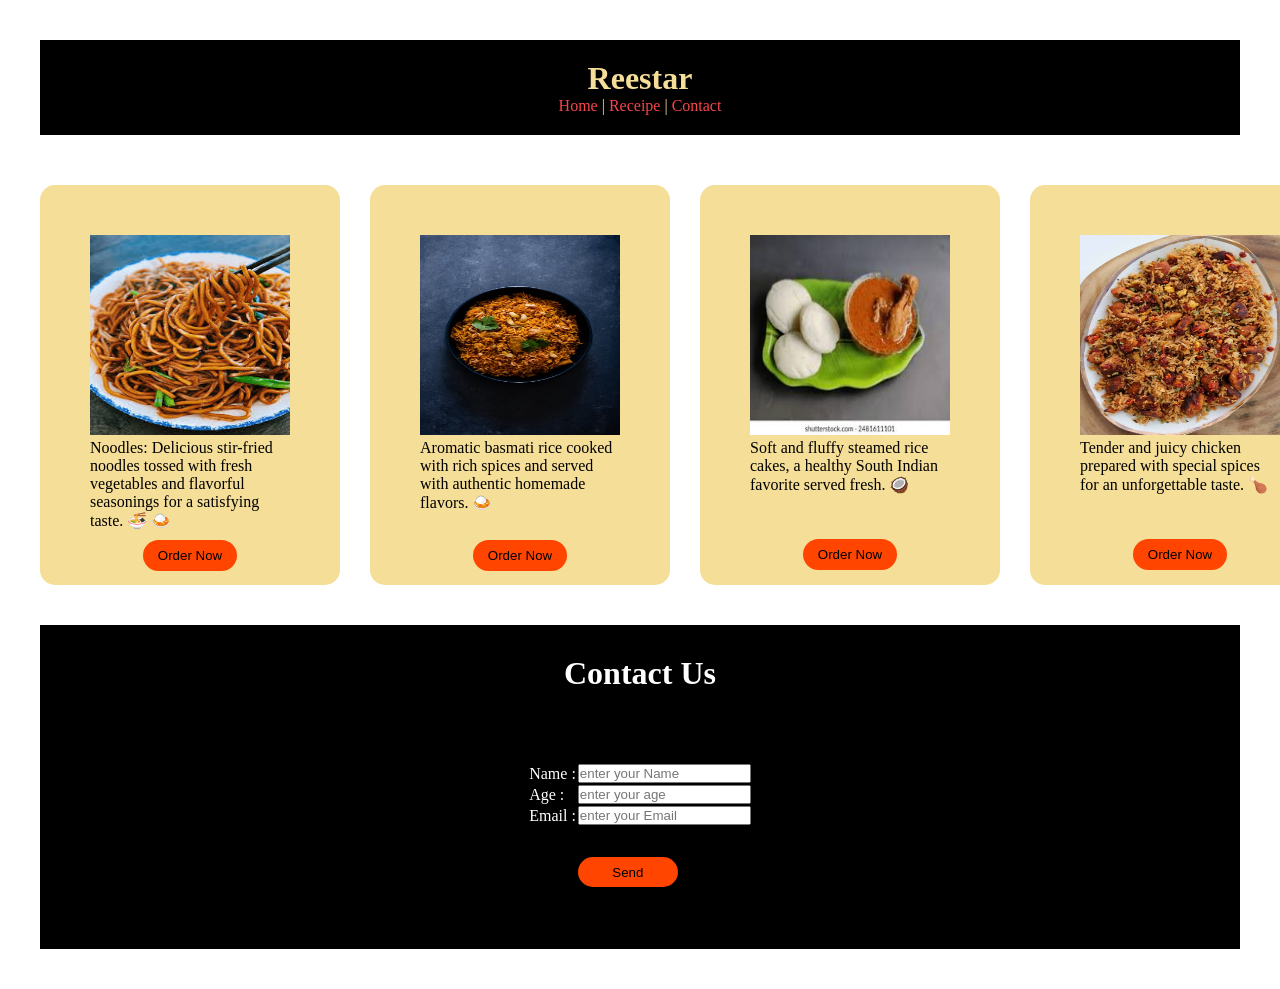
<file: index.html>
<!DOCTYPE html>
<html lang="en">

<head>
    <meta charset="UTF-8">
    <meta name="viewport" content="width=device-width, initial-scale=1.0">
    <title>css project</title>
    <link rel="stylesheet" href="style.css">
</head>

<body>
    <div class="title_one">
        <h1 class="title_one__head">Reestar</h1>
        <p class="title_one__desc"> <a href="">Home</a> |<a href=""> Receipe </a> | <a href="">Contact </a></p>
    </div>

    <div class="food">
        <div class="food__one">
            <img src="noodles.jpg" alt="" width="200px" height="200px">
            <p> Noodles: Delicious stir-fried noodles tossed with fresh vegetables and flavorful seasonings for a
                satisfying taste. 🍜
                🍛</p>
            <button class="order1">Order Now</button>
        </div>



        <div>
            <div class="food__two">
                <img src="food.avif" alt="" width="200px" height="200px">
                <p> Aromatic basmati rice cooked with rich spices and served with authentic homemade flavors.
                    🍛 </p>
                <button class="order2">Order Now</button>
            </div>

        </div>

        <div>
            <div class="food__three">
                <img src="food2.jpg" alt="" width="200px" height="200px">
                <p>Soft and fluffy steamed rice cakes, a healthy South Indian favorite served fresh. 🥥

                </p>
                <button class="order3">Order Now</button>
            </div>

        </div>

        <div>
            <div class="food__four">
                <img src="chickenrice.webp" alt="" width="200px" height="200px">
                <p>Tender and juicy chicken prepared with special spices for an unforgettable taste. 🍗<br></p>
                <button class="order4">Order Now</button>
            </div>

        </div>

    </div>


    <div class="food__contact">

        <center>
            <form class="table">

                <h1>Contact Us</h1>
                <table class="table">
                    <tr>
                        <td>Name :</td>
                        <td><input type="text" placeholder="enter your Name"></td>
                    </tr>
                    <tr>
                        <td>Age :</td>
                        <td><input type="text" placeholder="enter your age"></td>
                    </tr>
                    <tr>
                        <td>Email :</td>
                        <td><input type="text" placeholder="enter your Email"></td>
                    </tr>
                    <tr>
                        <td></td>
                        <td><button class="button">Send</button></td>
                    </tr>
                </table>
            </form>
        </center>
    </div>


    </div>


</body>

</html>
</file>
<file: style.css>
* {
        padding: 0;
        margin: 0;
    }


    body {
        font-family: 'Times New Roman', Times, serif;
        margin: 40px;
    }


    .title_one {
        background-color: black;
        color: #F5DE98;
        padding: 20px;
        text-align: center;
    }


    .title_one__desc a {
        text-decoration: none;
        color: #F7454A;
    }


    .title_one__desc a:hover {
        color: blue;
        transition-duration: unset;
    }




    .food {
        margin-top: 0px;
        display: flex;
        gap: 30px;
        align-items: center;
        

    }


    .food__one {
        background-color: #F5DE98;
        display: inline-block;
        height: 300px;
        width: 200px;
        padding: 50px;
        border-radius: 15px;
        margin-top: 50px;

    }

    .food__two {
        background-color: #F5DE98;
        display: inline-block;
        height: 300px;
        width: 200px;
        padding: 50px;
        border-radius: 15px;
        margin-top: 50px;

    }

    .food__three {
        background-color: #F5DE98;
        display: inline-block;
        height: 300px;
        width: 200px;
        padding: 50px;
        border-radius: 15px;
        margin-top: 50px;
    }

    .food__four {
        background-color: #F5DE98;
        display: inline-block;
        height: 300px;
        width: 200px;
        padding: 50px;
        border-radius: 15px;
        margin-top: 50px;
    }

    .table {
        background-color: black;
     
        color: white;
        margin-top: 40px;
        padding: 30px;
        
    }

    .button {
        background-color: orangered;
        border: none;
        margin-top: 30px;
        height: 30px;
        width: 100px;
        border-radius: 20px;
        
    }




    .order1 {
    background-color: orangered;
    display: block;
    margin: 10px auto; /* centers the button */
    border: none;
    padding:  8px 15px;
    border-radius: 20px;
    cursor: pointer; 
    margin-top: ; /* pushes button to bottom */
    align-self: center;
    margin-bottom: 10px;
}



    .order2{
    background-color: orangered;
    display: block;
    margin: 10px auto; /* centers the button */
    border: none;
    padding:  8px 15px;
    border-radius: 20px;
    cursor: pointer; 
    margin-top: ; /* pushes button to bottom */
    align-self: center;
    margin-top: 28px;
}


    .order3{
    background-color: orangered;
    display: block;
    margin: 10px auto; /* centers the button */
    border: none;
    padding:  8px 15px;
    border-radius: 20px;
    cursor: pointer; 
    margin-top: ; /* pushes button to bottom */
    align-self: center;
    margin-top: 45px;
}



    .order4{
    background-color: orangered;
    display: block;
    margin: 10px auto; /* centers the button */
    border: none;
    padding:  8px 15px;
    border-radius: 20px;
    cursor: pointer; 
    margin-top: ; /* pushes button to bottom */
    align-self: center;
    margin-top: 45px;
}
</file>
